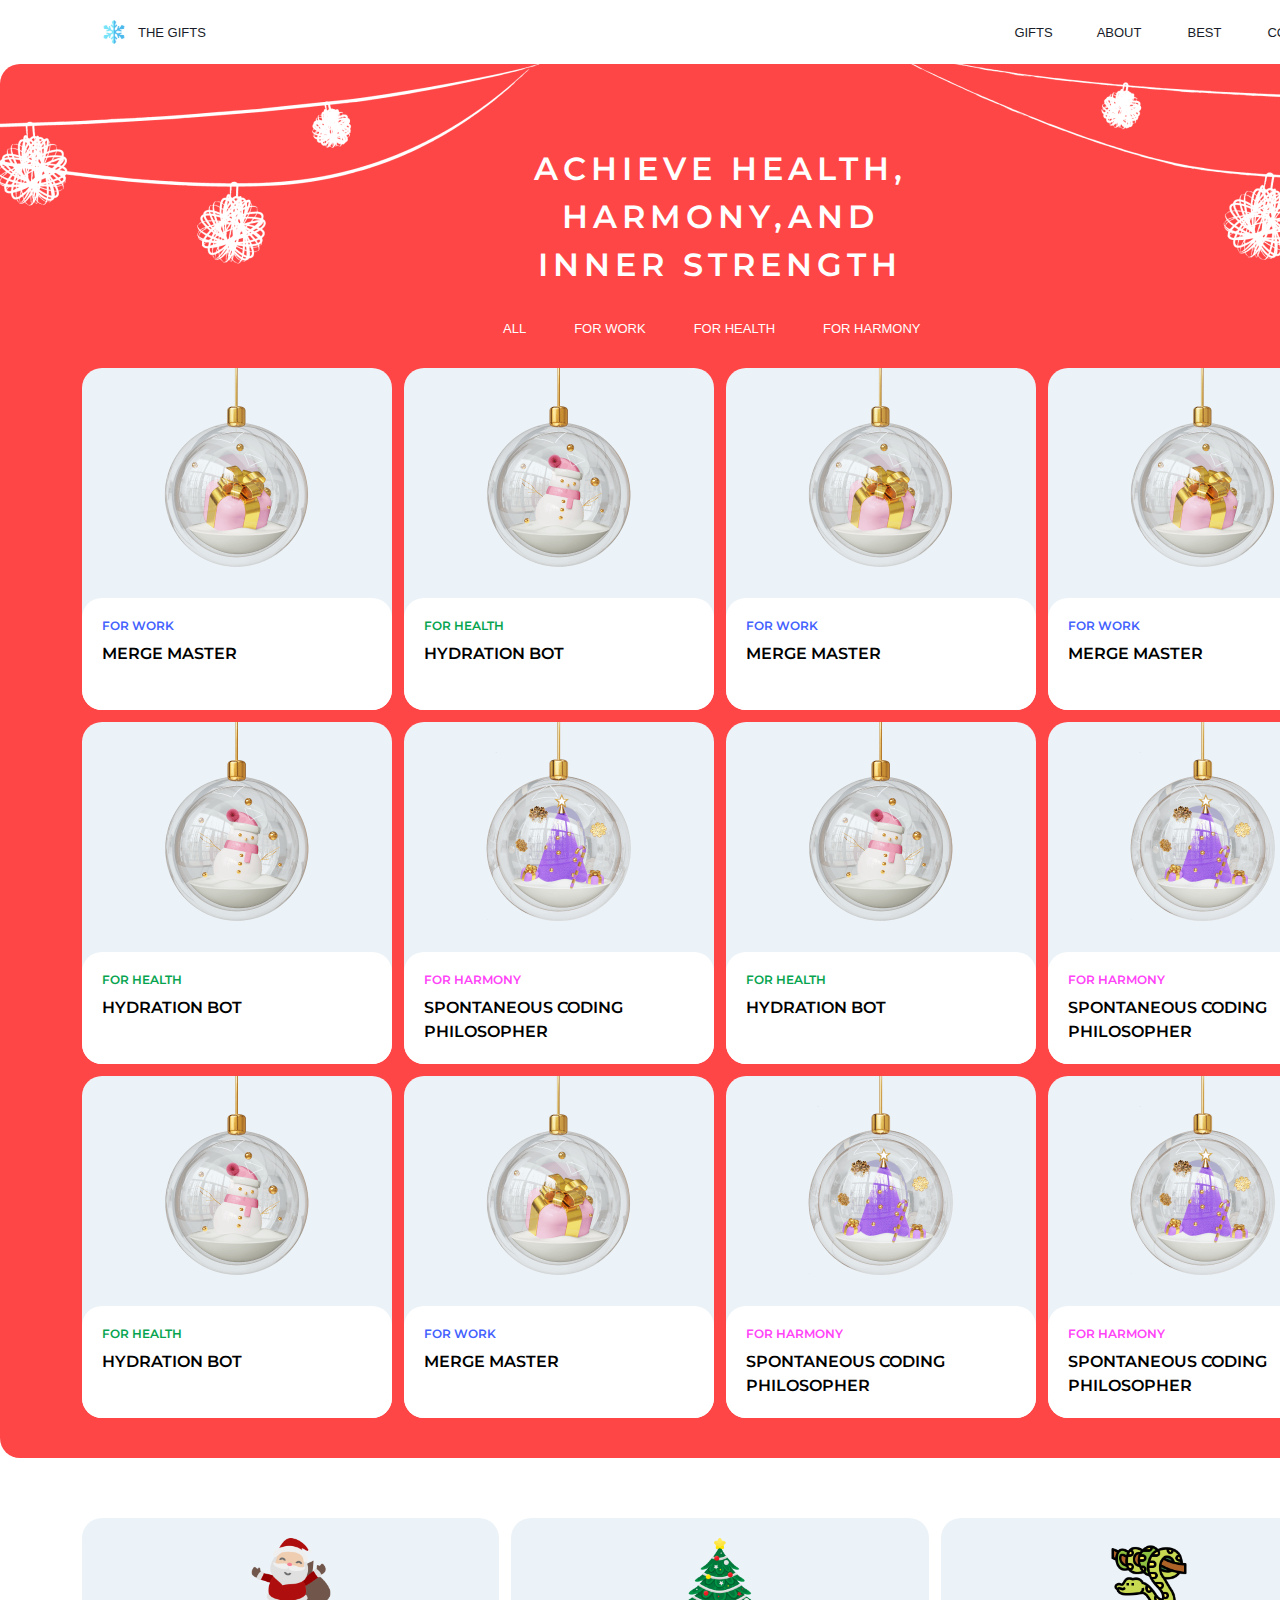
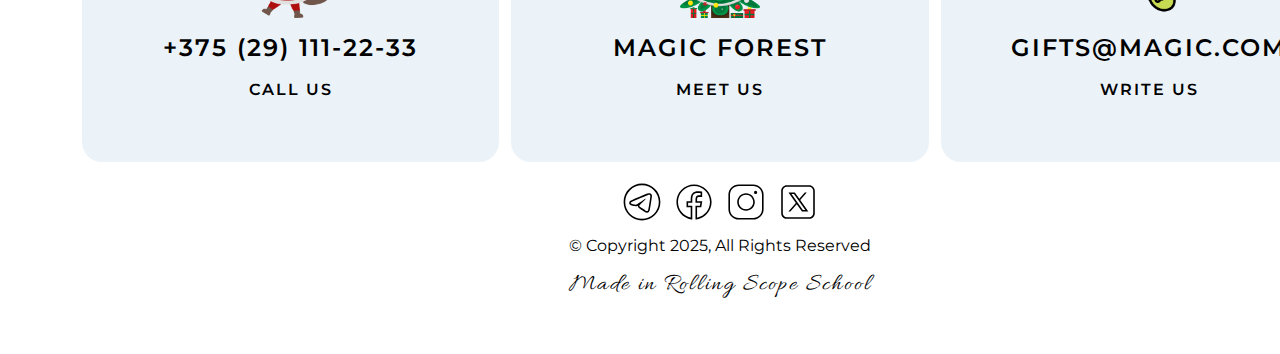
<file: christmas-shop/gifts.html>
<!DOCTYPE html>
<html lang="en">
  <head>
    <meta charset="UTF-8" />
    <meta name="viewport" content="width=device-width, initial-scale=1.0" />
    <link
      href="https://fonts.googleapis.com/css2?family=Allura&display=swap"
      rel="stylesheet"
    />
    <link
      href="https://fonts.googleapis.com/css2?family=Montserrat:wght@400;700&display=swap"
      rel="stylesheet"
    />
    <link rel="stylesheet" href="gifts.css" />
    <title>Gifts</title>
  </head>
  <body>
    <header>
      <div class="container">
        <div class="logo">
          <img
            src="/christmas-shop/img-compressed/snowflake.png"
            alt="Логотип"
            class="snowflake"
          />
          <span class="icon_text">THE GIFTS</span>
        </div>
        <div class="container_button">
          <div class="button">
            <button class="button_heder">GIFTS</button>
            <button class="button_heder">ABOUT</button>
            <button class="button_heder">BEST</button>
            <button class="button_heder">CONTACTS</button>
          </div>
        </div>
      </div>
    </header>
    <section class="gifts_section">
      <div class="gifts_container">
        <div class="gifts_text">
          <h1 class="gifts_h1">
            ACHIEVE HEALTH,<br />HARMONY,AND<br />INNER STRENGTH
          </h1>
        </div>

        <div class="button_container_gifts">
          <button class="button_gifts">ALL</button>
          <button class="button_gifts">FOR WORK</button>
          <button class="button_gifts">FOR HEALTH</button>
          <button class="button_gifts">FOR HARMONY</button>
        </div>
        <div class="gifts_gifts">
          <div class="gifts1">
            <div
              class="gifts_img1"
              style="
                background-image: url('/christmas-shop/img-compressed/gift-for-work.png');
                background-size: contain;
              "
            ></div>
            <div class="gifts_description1">
              <h4 class="gifts_h4" style="color: #4361ff">FOR WORK</h4>
              <h3 class="gifts_h3">MERGE MASTER</h3>
            </div>
          </div>
          <div class="gifts1">
            <div
              class="gifts_img1"
              style="
                background-image: url('/christmas-shop/img-compressed/gift-for-health.png');
                background-size: contain;
              "
            ></div>
            <div class="gifts_description1">
              <h4 class="gifts_h4" style="color: #06a44f">FOR HEALTH</h4>
              <h3 class="gifts_h3">HYDRATION BOT</h3>
            </div>
          </div>
          <div class="gifts1">
            <div
              class="gifts_img1"
              style="
                background-image: url('/christmas-shop/img-compressed/gift-for-work.png');
                background-size: contain;
              "
            ></div>
            <div class="gifts_description1">
              <h4 class="gifts_h4" style="color: #4361ff">FOR WORK</h4>
              <h3 class="gifts_h3">MERGE MASTER</h3>
            </div>
          </div>
          <div class="gifts1">
            <div
              class="gifts_img1"
              style="
                background-image: url('/christmas-shop/img-compressed/gift-for-work.png');
                background-size: contain;
              "
            ></div>
            <div class="gifts_description1">
              <h4 class="gifts_h4" style="color: #4361ff">FOR WORK</h4>
              <h3 class="gifts_h3">MERGE MASTER</h3>
            </div>
          </div>
          <div class="gifts1">
            <div
              class="gifts_img1"
              style="
                background-image: url('/christmas-shop/img-compressed/gift-for-health.png');
                background-size: contain;
              "
            ></div>
            <div class="gifts_description1">
              <h4 class="gifts_h4" style="color: #06a44f">FOR HEALTH</h4>
              <h3 class="gifts_h3">HYDRATION BOT</h3>
            </div>
          </div>
          <div class="gifts1">
            <div
              class="gifts_img1"
              style="
                background-image: url('/christmas-shop/img-compressed/gift-for-harmony.png');
                background-size: contain;
              "
            ></div>
            <div class="gifts_description1">
              <h4 class="gifts_h4" style="color: #ff43f7">FOR HARMONY</h4>
              <h3 class="gifts_h3">SPONTANEOUS CODING PHILOSOPHER</h3>
            </div>
          </div>
          <div class="gifts1">
            <div
              class="gifts_img1"
              style="
                background-image: url('/christmas-shop/img-compressed/gift-for-health.png');
                background-size: contain;
              "
            ></div>
            <div class="gifts_description1">
              <h4 class="gifts_h4" style="color: #06a44f">FOR HEALTH</h4>
              <h3 class="gifts_h3">HYDRATION BOT</h3>
            </div>
          </div>
          <div class="gifts1">
            <div
              class="gifts_img1"
              style="
                background-image: url('/christmas-shop/img-compressed/gift-for-harmony.png');
                background-size: contain;
              "
            ></div>
            <div class="gifts_description1">
              <h4 class="gifts_h4" style="color: #ff43f7">FOR HARMONY</h4>
              <h3 class="gifts_h3">SPONTANEOUS CODING PHILOSOPHER</h3>
            </div>
          </div>
          <div class="gifts1">
            <div
              class="gifts_img1"
              style="
                background-image: url('/christmas-shop/img-compressed/gift-for-health.png');
                background-size: contain;
              "
            ></div>
            <div class="gifts_description1">
              <h4 class="gifts_h4" style="color: #06a44f">FOR HEALTH</h4>
              <h3 class="gifts_h3">HYDRATION BOT</h3>
            </div>
          </div>
          <div class="gifts1">
            <div
              class="gifts_img1"
              style="
                background-image: url('/christmas-shop/img-compressed/gift-for-work.png');
                background-size: contain;
              "
            ></div>
            <div class="gifts_description1">
              <h4 class="gifts_h4" style="color: #4361ff">FOR WORK</h4>
              <h3 class="gifts_h3">MERGE MASTER</h3>
            </div>
          </div>
          <div class="gifts1">
            <div
              class="gifts_img1"
              style="
                background-image: url('/christmas-shop/img-compressed/gift-for-harmony.png');
                background-size: contain;
              "
            ></div>
            <div class="gifts_description1">
              <h4 class="gifts_h4" style="color: #ff43f7">FOR HARMONY</h4>
              <h3 class="gifts_h3">SPONTANEOUS CODING PHILOSOPHER</h3>
            </div>
          </div>
          <div class="gifts1">
            <div
              class="gifts_img1"
              style="
                background-image: url('/christmas-shop/img-compressed/gift-for-harmony.png');
                background-size: contain;
              "
            ></div>
            <div class="gifts_description1">
              <h4 class="gifts_h4" style="color: #ff43f7">FOR HARMONY</h4>
              <h3 class="gifts_h3">SPONTANEOUS CODING PHILOSOPHER</h3>
            </div>
          </div>
        </div>
      </div>

    </section>
    <section class="footer_section">
      <div class="footer_container">
        <div class="contacts">
          <div class="container_contacts">
            <div
              class="footer_img"
              style="
                background-image: url('/christmas-shop/img-compressed/free-icon-santa-6235196.png');
              "
            ></div>
            <h2 class="footer_description_h2">+375 (29) 111-22-33</h2>
            <h3 class="footer_description_h3">CALL US</h3>
          </div>
          <div class="container_contacts">
            <div
              class="footer_img"
              style="
                background-image: url('/christmas-shop/img-compressed/free-icon-christmas-tree-9011704.png');
              "
            ></div>
            <h2 class="footer_description_h2">MAGIC FOREST</h2>
            <h3 class="footer_description_h3">MEET US</h3>
          </div>
          <div class="container_contacts">
            <div
              class="footer_img"
              style="
                background-image: url('/christmas-shop/img-compressed/free-icon-snake-5375695.png');
              "
            ></div>
            <h2 class="footer_description_h2">GIFTS@MAGIC.COM</h2>
            <h3 class="footer_description_h3">WRITE US</h3>
          </div>
        </div>
        <div class="footer_contacts">
          <div class="footer_icon">
            <div
              class="steerer"
              style="
                background-image: url('/christmas-shop/img-compressed/icons8-telegram.svg');
              "
            ></div>

            <div
              class="steerer"
              style="
                background-image: url('/christmas-shop/img-compressed/icons8-facebook.svg');
              "
            ></div>
            <div
              class="steerer"
              style="
                background-image: url('/christmas-shop/img-compressed/icons8-instagram.svg');
              "
            ></div>
            <div
              class="steerer"
              style="
                background-image: url('/christmas-shop/img-compressed/icons8-twitter.svg');
              "
            ></div>
          </div>
          <p class="footer_paragraph">© Copyright 2025, All Rights Reserved</p>
          <p class="footer_caption">Made in Rolling Scope School</p>
        </div>
      </div>
    </section>
  </body>
</html>
</file>
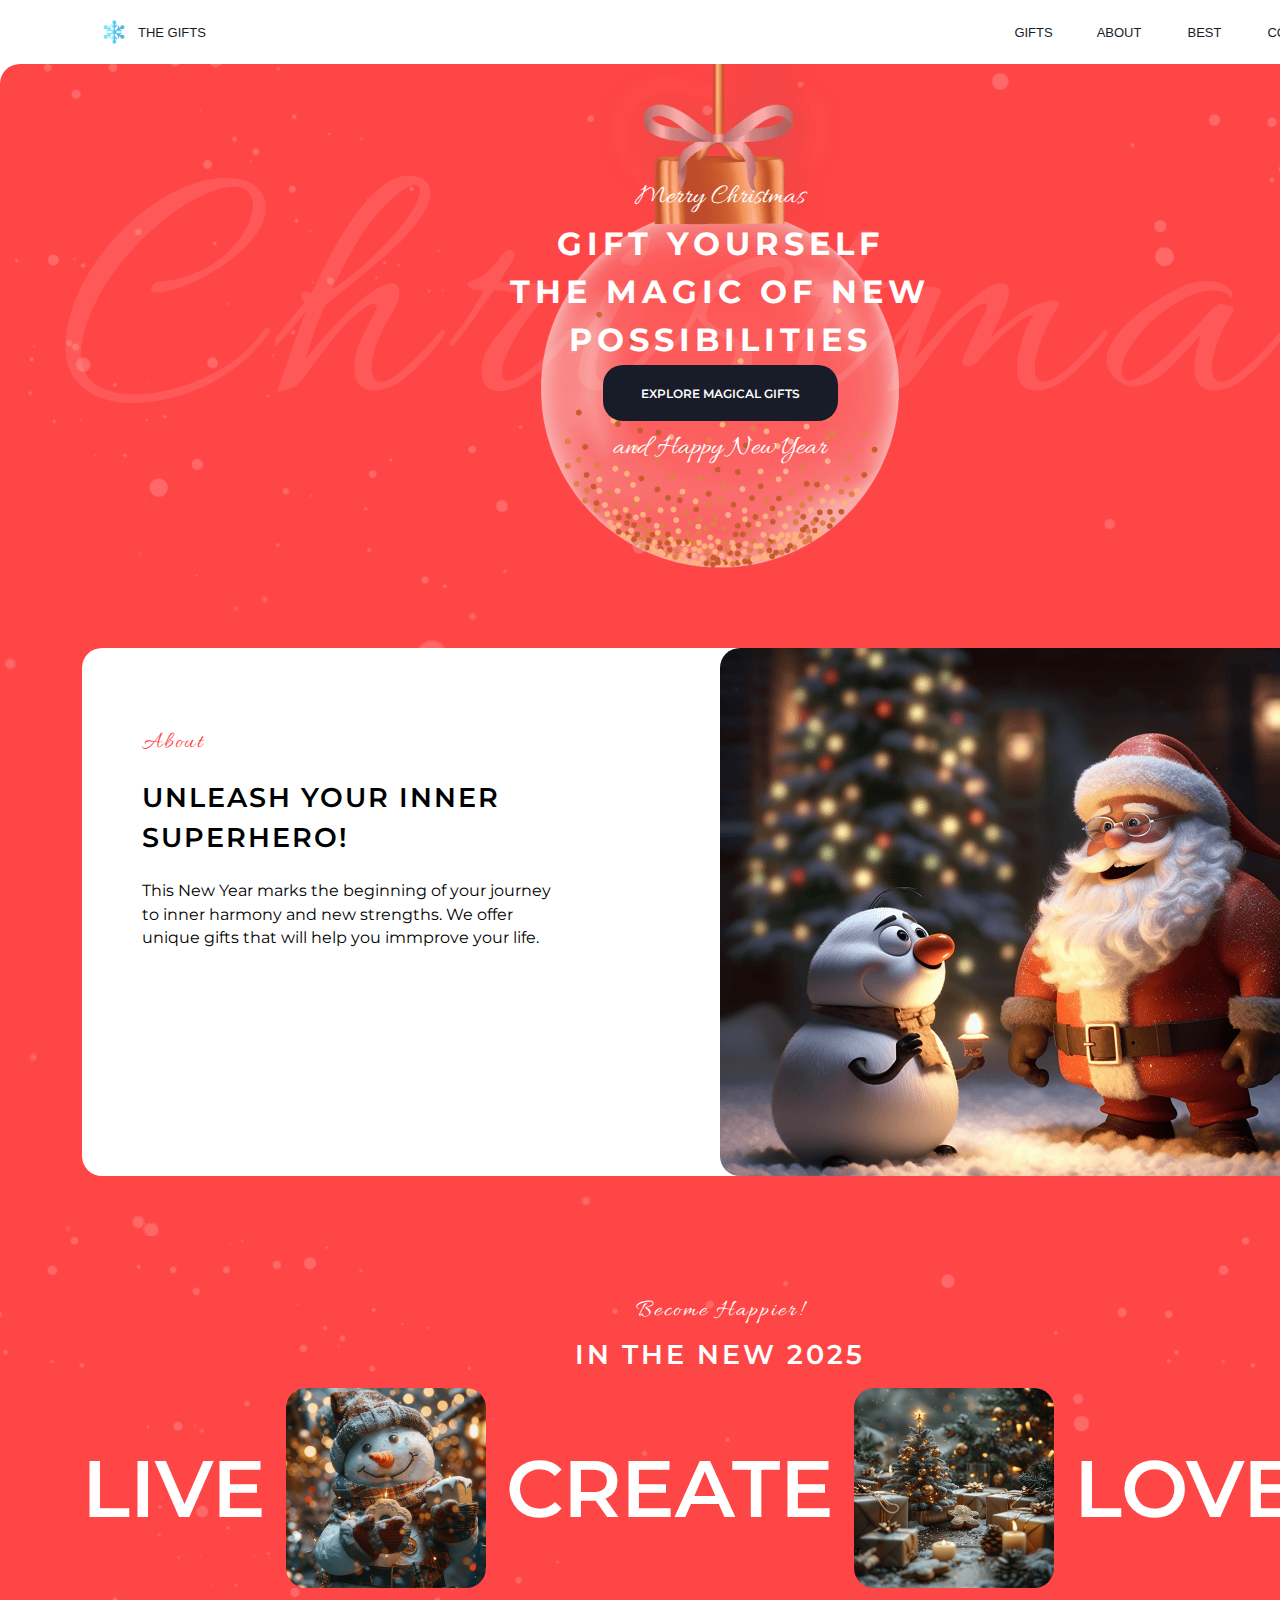
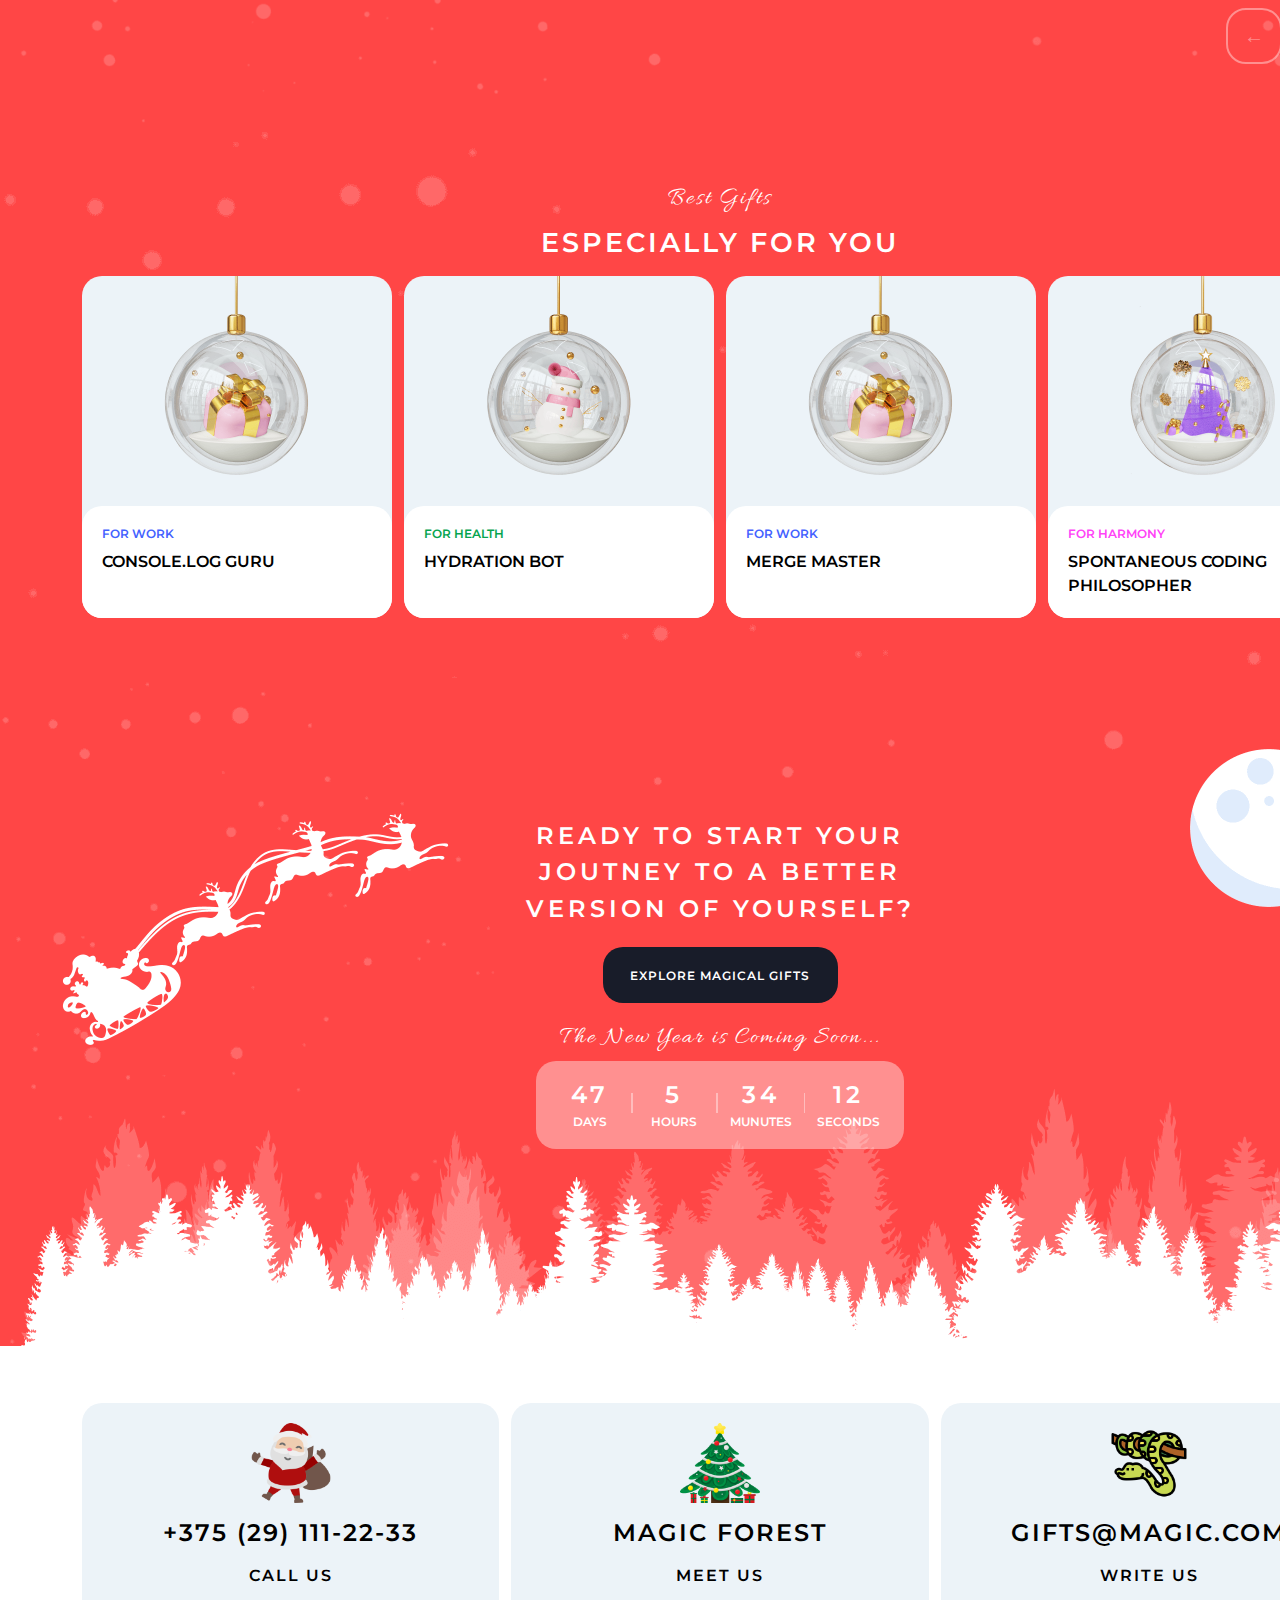
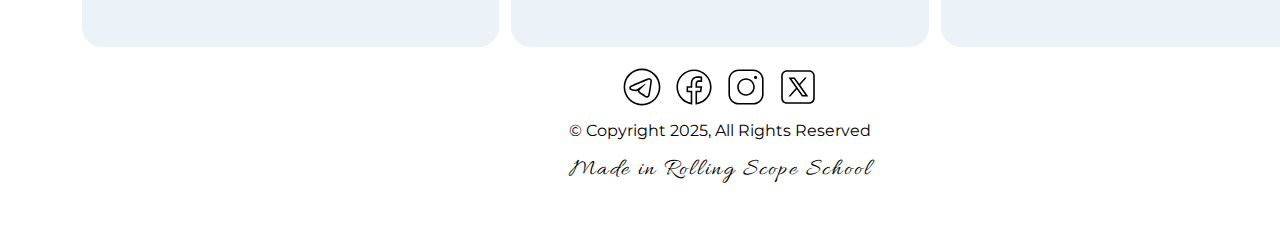
<file: christmas-shop/home.html>
<!DOCTYPE html>
<html lang="en">
  <head>
    <meta charset="UTF-8" />
    <meta name="viewport" content="width=device-width, initial-scale=1.0" />
    <link
      href="https://fonts.googleapis.com/css2?family=Allura&display=swap"
      rel="stylesheet"
    />
    <link
      href="https://fonts.googleapis.com/css2?family=Montserrat:wght@400;700&display=swap"
      rel="stylesheet"
    />
    <link rel="stylesheet" href="home.css" />
    <title>Christmas-shop</title>
  </head>
  <body>
    <header>
      <div class="container">
        <div class="logo">
          <img
            src="/christmas-shop/img-compressed/snowflake.png"
            alt="Логотип"
            class="snowflake"
          />
          <span class="icon_text">THE GIFTS</span>
        </div>
        <div class="container_button">
          <div class="button">
            <button class="button_heder">GIFTS</button>
            <button class="button_heder">ABOUT</button>
            <button class="button_heder">BEST</button>
            <button class="button_heder">CONTACTS</button>
          </div>
          <select class="dropdown button_heder">
            <option class="button_heder" value="1">GIFTS</option>
            <option class="button_heder" value="2">ABOUT</option>
            <option class="button_heder" value="3">BEST</option>
            <option class="button_heder" value="4">CONTACTS</option>
        </select>
        </div>
      </div>
    </header>
    <section class="hero_section">
      <div class="hero_container">
        <p class="home_caption1">Merry Christmas</p>
        <h1 class="home_h1">
          GIFT YOURSELF<br />
          THE MAGIC OF NEW <br />POSSIBILITIES
        </h1>
        <button class="button_hero">EXPLORE MAGICAL GIFTS</button>
        <p class="home_caption2">and Happy New Year</p>
      </div>
    </section>
    <section class="about_section">
      <div class="about_container">
        <div class="about_about">
          <div class="about_text">
            <h2 class="about_caption">About</h2>
            <h2 class="about_h2">UNLEASH YOUR INNER<br />SUPERHERO!</h2>
            <p class="about_p">
              This New Year marks the beginning of your journey<br />to inner
              harmony and new strengths. We offer<br />unique gifts that will
              help you immprove your life.
            </p>
          </div>
        </div>
        <div class="about_img"></div>
      </div>
    </section>
    <section class="slider_section">
      <div class="slider_container">
        <div class="slider_text">
          <p class="slider_caption">Become Happier!</p>
          <h2 class="slider_h2">IN THE NEW 2025</h2>
        </div>
        <div class="slider_row">
          <div class="slider_slider">
            <p class="row_text">LIVE</p>
            <div class="slider_img1"></div>
            <p class="row_text">CREATE</p>
            <div class="slider_img2"></div>
            <p class="row_text">LOVE</p>
            <div class="slider_img3"></div>
            <p class="row_text">DREAM</p>
            <div class="slider_img4"></div>
          </div>
        </div>
        <div class="slider_button">
          <button class="slider_button1">←</button>
          <button class="slider_button2">→</button>
        </div>
      </div>
    </section>
    <section class="gifts_section">
      <div class="gifts_container">
        <div class="gifts_text">
          <p class="gifts_caption">Best Gifts</p>
          <h2 class="gifts_h2">ESPECIALLY FOR YOU</h2>
        </div>
        <div class="gifts_gifts">
          <div class="gifts1">
            <div
              class="gifts_img1"
              style="
                background-image: url('/christmas-shop/img-compressed/gift-for-work.png');
                background-size: contain;
              "
            ></div>
            <div class="gifts_description1">
              <h4 class="gifts_h4" style="color: #4361ff">FOR WORK</h4>
              <h3 class="gifts_h3">CONSOLE.LOG GURU</h3>
            </div>
          </div>
          <div class="gifts1">
            <div
              class="gifts_img1"
              style="
                background-image: url('/christmas-shop/img-compressed/gift-for-health.png');
                background-size: contain;
              "
            ></div>
            <div class="gifts_description1">
              <h4 class="gifts_h4" style="color: #06a44f">FOR HEALTH</h4>
              <h3 class="gifts_h3">HYDRATION BOT</h3>
            </div>
          </div>
          <div class="gifts1">
            <div
              class="gifts_img1"
              style="
                background-image: url('/christmas-shop/img-compressed/gift-for-work.png');
                background-size: contain;
              "
            ></div>
            <div class="gifts_description1">
              <h4 class="gifts_h4" style="color: #4361ff">FOR WORK</h4>
              <h3 class="gifts_h3">MERGE MASTER</h3>
            </div>
          </div>
          <div class="gifts1">
            <div
              class="gifts_img1"
              style="
                background-image: url('/christmas-shop/img-compressed/gift-for-harmony.png');
                background-size: contain;
              "
            ></div>
            <div class="gifts_description1">
              <h4 class="gifts_h4" style="color: #ff43f7">FOR HARMONY</h4>
              <h3 class="gifts_h3">SPONTANEOUS CODING PHILOSOPHER</h3>
            </div>
          </div>
        </div>
      </div>
    </section>
    <section class="cta_section">
      <div class="cta_container">
        <div class="container_container">
          <h2 class="cta_h2">
            READY TO START YOUR<br />
            JOUTNEY TO A BETTER<br />
            VERSION OF YOURSELF?
          </h2>
          <button class="cta_button">EXPLORE MAGICAL GIFTS</button>
          <div class="cta_container_time">
            <p class="cta_caption">The New Year is Coming Soon...</p>
            <div class="cta_time">
              <div class="cell">
                <h2 class="number">47</h2>
                <h4 class="time_text">DAYS</h4>
              </div>
              <div class="separator"></div>
              <div class="cell">
                <h2 class="number">5</h2>
                <h4 class="time_text">HOURS</h4>
              </div>
              <div class="separator"></div>
              <div class="cell">
                <h2 class="number">34</h2>
                <h4 class="time_text">MUNUTES</h4>
              </div>
              <div class="separator"></div>
              <div class="cell">
                <h2 class="number">12</h2>
                <h4 class="time_text">SECONDS</h4>
              </div>
            </div>
          </div>
        </div>
      </div>
    </section>
    <section class="footer_section">
      <div class="footer_container">
        <div class="contacts">
          <div class="container_contacts">
            <div
              class="footer_img"
              style="
                background-image: url('/christmas-shop/img-compressed/free-icon-santa-6235196.png');
              "
            ></div>
            <h2 class="footer_description_h2">+375 (29) 111-22-33</h2>
            <h3 class="footer_description_h3">CALL US</h3>
          </div>
          <div class="container_contacts">
            <div
              class="footer_img"
              style="
                background-image: url('/christmas-shop/img-compressed/free-icon-christmas-tree-9011704.png');
              "
            ></div>
            <h2 class="footer_description_h2">MAGIC FOREST</h2>
            <h3 class="footer_description_h3">MEET US</h3>
          </div>
          <div class="container_contacts">
            <div
              class="footer_img"
              style="
                background-image: url('/christmas-shop/img-compressed/free-icon-snake-5375695.png');
              "
            ></div>
            <h2 class="footer_description_h2">GIFTS@MAGIC.COM</h2>
            <h3 class="footer_description_h3">WRITE US</h3>
          </div>
        </div>
        <div class="footer_contacts">
          <div class="footer_icon">
            <div
              class="steerer"
              style="
                background-image: url('/christmas-shop/img-compressed/icons8-telegram.svg');
              "
            ></div>

            <div
              class="steerer"
              style="
                background-image: url('/christmas-shop/img-compressed/icons8-facebook.svg');
              "
            ></div>
            <div
              class="steerer"
              style="
                background-image: url('/christmas-shop/img-compressed/icons8-instagram.svg');
              "
            ></div>
            <div
              class="steerer"
              style="
                background-image: url('/christmas-shop/img-compressed/icons8-twitter.svg');
              "
            ></div>
          </div>
          <p class="footer_paragraph">© Copyright 2025, All Rights Reserved</p>
          <p class="footer_caption">Made in Rolling Scope School</p>
        </div>
      </div>
    </section>
  </body>
</html>
</file>
<file: christmas-shop/gifts.css>
body {
  min-width: 1440px;
  max-height: 3442px;
  margin: 0;
}

header {
  max-height: 64px;
  min-width: 1440px;
}

.container {
  display: flex;
  width: 1276px;
  max-height: 64px;
  margin-left: 82px;
  gap: 15px;
}
.logo {
  width: 141px;
  height: 40;
  display: flex;
  padding: 8px 20px;
  margin: 12px 0 12px 0;
}
.logo:hover {
  cursor: pointer;
}
.snowflake {
  width: 24px;
  height: 24px;
}
.icon_text {
  color: #181c29;
  font-family: "AG Action", sans-serif;
  font-size: small;
  margin-top: 5px;
  margin-left: 12px;
}
.container_button {
  height: 40px;
  width: 1123px;
  margin-top: 12px;
  display: flex;

  justify-content: flex-end;
}
.button {
  height: 40px;

  max-width: 376px;
}
.button_heder {
  min-width: 78px;
  height: 40px;
  padding: 12px 20px;
  margin: 0;
  border: none;
  border-radius: 12px;
  color: #181c29;
  font-family: "AG Action", sans-serif;
  font-size: small;
  background-color: white;
}
.button_heder:hover {
  cursor: pointer;
  color: #ff4646;
  background-color: rgb(247, 217, 232);
  border-radius: 12px;
}
.footer_section {
  width: 1440px;
  height: 496px;
  display: flex;
  justify-content: center;
  align-items: center;
}
.footer_container {
  width: 1276px;
  height: 376px;
  display: flex;
  flex-direction: column;
  gap: 60px;

  align-items: center;
}
.contacts {
  display: flex;
  gap: 12px;
  padding: 0;
  width: 100%;
  height: 204px;
  border-radius: 60px;
}
.container_contacts {
  width: 417.33px;
  height: 204px;
  display: flex;
  flex-direction: column;
  padding: 20px 20px;
  border-radius: 20px;
  gap: 12px;
  background-color: #ecf3f8;
  align-items: center;
}
.container_contacts:hover {
  cursor: pointer;
}
.container_contacts:hover .footer_description_h2 {
  cursor: pointer;
  color: #ff4646;
}

.container_contacts:hover .footer_description_h3 {
  cursor: pointer;
  color: #ff4646;
}

.footer_img {
  width: 80px;
  height: 80px;
  background-size: contain;
}
.footer_description_h2 {
  font-family: "Montserrat", sans-serif;
  font-size: 24px;
  font-weight: 600;
  line-height: 152%;
  letter-spacing: 2px;
  text-transform: uppercase;
  margin: 0;
  text-align: center;
}
.footer_description_h3 {
  font-family: "Montserrat", sans-serif;
  font-size: 16px;
  font-weight: 600;
  line-height: 152%;
  letter-spacing: 2px;
  text-transform: uppercase;
  margin: 0;
  text-align: center;
}
.footer_contacts {
  width: 100%;
  height: 112px;
  display: flex;
  flex-direction: column;
  gap: 12px;
  align-items: center;
}
.footer_icon {
  height: 40px;
  width: 196px;
  display: flex;
  gap: 12px;
}
.steerer {
  width: 40px;
  height: 40px;
  background-size: contain;
}
.steerer:hover {
  color: #ff4646;
  cursor: pointer;
}
.footer_paragraph {
  font-family: "Montserrat", sans-serif;
  font-size: 16px;
  font-weight: 400;
  line-height: 148%;
  margin: 0;
}
.footer_caption {
  font-family: "Allura";
  font-size: 24px;
  font-weight: 400;
  margin: 0;
  letter-spacing: 2px;
}
.footer_caption:hover {
  cursor: pointer;
  color: #ff4646;
}
.gifts_section {
  width: 1440px;
  background-image: url("/christmas-shop/img-compressed/bg-garland.png");
  background-size: contain;
  height: 1394px;
  background-color: #ff4646;
  border-radius: 20px;
  display: flex;
  justify-content: center;
  align-items: center;
  background-repeat: no-repeat;
}
.gifts_container {
  width: 1276px;
  display: flex;
  flex-direction: column;
  gap: 20px;
  align-items: center;
  height: 1274px;
}
.gifts_text {
  width: 426px;
  height: 144px;
}
.gifts_h1 {
  text-align: center;
  font-family: "Montserrat", sans-serif;
  font-size: 32px;
  font-weight: 600;
  line-height: 150%;
  letter-spacing: 5px;
  color: white;
  text-transform: uppercase;
}
.button_container_gifts{
  width: 474px;
  height: 164px;
  display: flex;
  gap: 8px;
}
.button_gifts{
  font-family: "AG Action", sans-serif;
  font-size: small;
  color: white;
  padding: 12px 20px;
  border: none;
  border-radius: 12px;
  height: 40px;
  margin-top: 20px;
  background-color: #ff4646;
}

.button_gifts:hover {
  cursor: pointer;
  color: white;
  background-color: rgba(255, 255, 255, 0.2);
  border-radius: 12px;
}
.gifts_gifts{
  width:1276px ;
  height: 1050px;
  display: grid;
  grid-template-columns: repeat(4, 1fr);
  gap: 12px 12px;
}
.gifts1 {
  width: 310px;
  height: 342px;
  display: flex;
  flex-direction: column;
  border-radius: 20px;
  background-color: #ecf3f8;
  cursor: pointer;
}

.gifts_img1 {
  width: 100%;
  height: 230px;
}
.gifts_description1 {
  width: 100%;
  height: 112px;
  background-color: white;
  border-radius: 20px;
  box-sizing: border-box;
  padding: 20px 20px;
}
.gifts1:hover .gifts_h3 {
  color: #ff4646;
}
.gifts_h4 {
  font-family: "Montserrat", sans-serif;
  font-size: 12px;
  font-weight: 600;
  line-height: 130%;
  letter-spacing: 5%;
  text-transform: uppercase;
  margin: 0 0 8px 0;
}
.gifts_h3 {
  font-family: "Montserrat", sans-serif;
  font-size: 16px;
  font-weight: 600;
  line-height: 152%;
  letter-spacing: 8%;
  margin: 0 0 0 0;
  text-transform: uppercase;
}
</file>
<file: christmas-shop/home.css>
body {
  max-width: 100%;

  margin: 0;
}

header {
  max-height: 64px;
  max-width: 100%;
}

.container {
  display: flex;
  width: 1276px;
  max-height: 64px;
  margin-left: 82px;
  gap: 15px;
}
.logo {
  width: 141px;
  height: 40;
  display: flex;
  padding: 8px 20px;
  margin: 12px 0 12px 0;
}
.logo:hover {
  cursor: pointer;
}
.snowflake {
  width: 24px;
  height: 24px;
}
.icon_text {
  color: #181c29;
  font-family: "AG Action", sans-serif;
  font-size: small;
  margin-top: 5px;
  margin-left: 12px;
}
.container_button {
  height: 40px;
  width: 1123px;
  margin-top: 12px;
  display: flex;
  justify-content: space-between;
  justify-content: flex-end;
}
.button {
  height: 40px;

  max-width: 376px;
}
.button_heder {
  min-width: 78px;
  height: 40px;
  padding: 12px 20px;
  margin: 0;
  border: none;
  color: #181c29;
  font-family: "AG Action", sans-serif;
  font-size: small;
  background-color: white;
}
.button_heder:hover {
  cursor: pointer;
  color: #ff4646;
  background-color: rgb(247, 217, 232);
  border-radius: 12px;
}

.dropdown {
  display: none;
}
@media (max-width: 768px) {
  .container_button {
    height: 40px;
    width: 20vw;
    margin-top: 12px;
    display: flex;
    justify-content: space-between;
    justify-content: flex-end;
  }
  .body {
    max-width: 100vw;

    margin: 0;
  }

  .header {
    max-height: 64px;
    max-width: 100%;
  }
  body {
    max-width: 100vw;
  }
  .logo {
    width: 70vw;
    height: 10vw;
    display: flex;
    padding: 8px 20px;
    margin: 12px 0 0 0;
  }
  .logo:hover {
    cursor: pointer;
  }
  .snowflake {
    width: 24px;
    height: 24px;
  }
  .icon_text {
    color: #181c29;
    font-family: "AG Action", sans-serif;
    font-size: small;
    margin-top: 5px;
    margin-left: 12px;
  }

  .container {
    display: flex;
    max-width: 100vw;
    max-height: 64px;
    margin-left: 0;
    gap: 15px;
  }

  .button {
    display: none;
  }
  .dropdown {
    display: block;
  }
  .hero_section {
    max-width: 768px;
  }
  .about_section {
    max-width: 768px;
  }
  .about_container {
    max-width: 768px;
  }
  .about_about {
    max-width: 50vw;
  }
  .about_img {
    border-radius: 20px;
    background-image: url("/christmas-shop/img-compressed/santa.png");
    width: 638px;
  }

  .about_text {
    max-width: 40vw;
    height: 328px;
  }
  .about_caption {
    font-family: "Allura";
    font-size: 24px;
    font-weight: 400;
    padding-top: 60px;
    letter-spacing: 2px;
    color: #ff4646;

    margin-bottom: 20px;
  }
  .about_h2 {
    font-family: "Montserrat", sans-serif;
    font-size: 27px;
    font-weight: 600;
    letter-spacing: 2px;
    text-transform: uppercase;
    line-height: 150%;
    margin-top: 0;
    margin-bottom: 20px;
  }
  .about_p {
    font-family: "Montserrat", sans-serif;
    font-size: 16px;
    font-weight: 400;
    line-height: 148%;
    margin-top: 0;
    margin-bottom: 60px;
  }
  .about_img {
    border-radius: 20px;
    background-image: url("/christmas-shop/img-compressed/santa.png");
    max-width: 50vw;

    background-size: cover;
    background-position: center;
  }
  .slider_section {
    max-width: 768px;
  }
  .slider_container {
    max-width: 768px;
  }
  .gifts_section {
    max-width: 768px;
  }

  .gifts_gifts {
    display: grid;
    flex-wrap: wrap;
    margin-bottom: 60px;
    justify-content: center;
    grid-template-columns: repeat(2, 1fr);
  }
  .footer_section {
    max-width: 768px;
  }
  .contacts {
    flex-direction: column;
  }
  .cta_section {
    max-width: 768px;

    background-repeat: no-repeat; /* Запретить повторение изображения */
    background-position: center; /* Центрировать изображение */
    background-size: cover;
  }
  .footer_container {
    flex-direction: column;
  }
  .footer_contacts {
    margin-top: 20px;
  }
  .container_contacts {
    max-width: 710px;
    margin-left: 10px;
  }
}
@media (max-width: 380px) {
  .container_button {
    height: 40px;
    width: 20vw;
    margin-top: 12px;
    display: flex;
    justify-content: space-between;
    justify-content: flex-end;
  }
  .body {
    max-width: 100vw;

    margin: 0;
  }

  .header {
    max-height: 64px;
    max-width: 100%;
  }
  body {
    max-width: 100vw;
  }
  .logo {
    width: 70vw;
    height: 10vw;
    display: flex;
    padding: 8px 20px;
    margin: 12px 0 0 0;
  }
  .logo:hover {
    cursor: pointer;
  }
  .snowflake {
    width: 24px;
    height: 24px;
  }
  .icon_text {
    color: #181c29;
    font-family: "AG Action", sans-serif;
    font-size: small;
    margin-top: 5px;
    margin-left: 12px;
  }

  .container {
    display: flex;
    max-width: 100vw;
    max-height: 64px;
    margin-left: 0;
    gap: 15px;
  }

  .button {
    display: none;
  }
  .dropdown {
    display: block;
  }

  .about_section {
    max-width: 380px;
    min-height: 1000px;
    padding: 0;
  }
  .about_container {
    max-width: 364px;
    min-height: 880px;

    flex-direction: column;
  }
  .about_about {
    max-width: 364px;
    max-height: 352px;
    padding: 0 20px 0 20px;
  }
  .about_img {
    border-radius: 20px;
    background-image: url("/christmas-shop/img-compressed/santa.png");
    min-width: 100%;
    height: 528px;
  }

  .about_text {
    gap: 20px;
    padding: 0;

    max-width: 324px;
    max-height: 352px;
  }
  .about_caption {
    font-family: "Allura";
    font-size: 24px;
    font-weight: 400;
    padding-top: 60px;
    letter-spacing: 2px;
    color: #ff4646;

    margin-bottom: 20px;
  }
  .about_h2 {
    font-family: "Montserrat", sans-serif;
    font-size: 27px;
    font-weight: 600;
    letter-spacing: 2px;
    text-transform: uppercase;
    line-height: 150%;
    padding: 0;
  }
  .about_p {
    font-family: "Montserrat", sans-serif;
    font-size: 16px;
    font-weight: 400;
    line-height: 148%;
    margin-top: 0;
  }
  .about_img {
    border-radius: 20px;
    background-image: url("/christmas-shop/img-compressed/santa.png");
    max-width: 50vw;

    background-size: cover;
    background-position: center;
  }
  .slider_section {
    max-width: 380px;
    max-height: 488px;
    justify-content: center;
    align-items: center;
  }
  .slider_container {
    max-width: 364px;
  }
  .gifts_section {
    max-width: 380px;
  }

  .gifts_gifts {
    display: grid;
    flex-wrap: wrap;
    margin-bottom: 60px;
    justify-content: center;
    grid-template-columns: repeat(2, 1fr);
  }
  .footer_section {
    max-width: 768px;
  }
  .contacts {
    flex-direction: column;
  }
  .cta_section {
    max-width: 380px;

    background-repeat: no-repeat; /* Запретить повторение изображения */
    background-position: center; /* Центрировать изображение */
    background-size: cover;
  }
  .footer_container {
    flex-direction: column;
    max-width: 364px;
    max-height: 636px;
  }
  .footer_contacts {
    margin-top: 20px;
  }
  .hero_section {
    max-width: 380px;
  }
  .container_contacts {
    max-width: 300px;
  }
  .cta_container {
    max-width: 364px;
  }
  .gifts_container {
    max-width: 380px;
    max-height: 1616px;
    flex-direction: column;
    justify-content: center;
    align-items: center;
  }
  .footer_section {
    max-width: 380px;

    max-height: 928px;
  }
}
.hero_section {
  display: flex;
  align-items: center;
  justify-content: center;
  width: 1440px;
  height: 524px;
  background-color: #ff4646;
  border-top-left-radius: 20px;

  border-top-right-radius: 20px;
  background-image: url("/christmas-shop/img-compressed/bg-snow.png"),
    url("/christmas-shop/img-compressed/bg-ball.png");

  background-size: cover;
  background-repeat: no-repeat;
  background-position: center;
}

.hero_container {
  width: 426px;

  height: 404px;

  display: flex;
  flex-direction: column;
  align-items: center;
}
.home_caption1 {
  font-family: "Allura", cursive;
  font-size: 28px;
  font-weight: 426px;
  line-height: 100%;
  letter-spacing: 5%;
  color: white;
  margin-top: 60px;
}
.home_caption2 {
  font-family: "Allura", cursive;
  font-size: 28px;
  font-weight: 426px;
  line-height: 100%;
  letter-spacing: 5%;
  color: white;
  margin-top: -6px;
}

.home_h1 {
  font-family: "Montserrat", sans-serif;
  font-size: 32px;
  color: white;
  font-weight: 600px;
  line-height: 150%;
  letter-spacing: 5px;
  text-transform: uppercase;
  margin-top: -20px;
  text-align: center;
}
.button_hero {
  width: 235px;
  height: 56px;
  padding: 20px 32px;
  border-radius: 20px;
  background-color: #181c29;
  color: white;
  font-family: "Montserrat", sans-serif;
  font-size: 12px;
  font-weight: 600;
  line-height: 130%;
  letter-spacing: 5%;
  text-transform: uppercase;
  margin-top: -20px;
  border: none;
  margin-bottom: 20px;
}

.button_hero:hover {
  background-color: white;
  color: black;
  cursor: pointer;
  border: none;
}
.about_section {
  display: flex;
  align-items: center;
  justify-content: center;
  width: 1440px;
  height: 648px;
  background-image: url("/christmas-shop/img-compressed/bg-snow.png");
  background-color: #ff4646;
}
.about_container {
  width: 1276px;
  height: 528px;

  background-color: white;
  border-radius: 20px;
  display: flex;
}
.about_img {
  border-radius: 20px;
  background-image: url("/christmas-shop/img-compressed/santa.png");
  width: 638px;
}
.about_about {
  width: 638px;
}
.about_text {
  padding: 0 60px 0 60px;
  width: 426px;
  height: 328px;
}
.about_caption {
  font-family: "Allura";
  font-size: 24px;
  font-weight: 400;
  padding-top: 60px;
  letter-spacing: 2px;
  color: #ff4646;

  margin-bottom: 20px;
}
.about_h2 {
  font-family: "Montserrat", sans-serif;
  font-size: 27px;
  font-weight: 600;
  letter-spacing: 2px;
  text-transform: uppercase;
  line-height: 150%;
  margin-top: 0;
  margin-bottom: 20px;
}
.about_p {
  font-family: "Montserrat", sans-serif;
  font-size: 16px;
  font-weight: 400;
  line-height: 148%;
  margin-top: 0;
  margin-bottom: 60px;
}

.slider_section {
  background-color: #ff4646;
  background-image: url("/christmas-shop/img-compressed/bg-snow.png");
  width: 1440px;
  background-size: contain;
  background-position: center bottom;
  height: 488px;
  display: flex;
  justify-content: center;
  align-items: center;
  overflow: hidden;
}

.slider_container {
  width: 1276px;
  height: 368px;
  display: flex;
  flex-direction: column;

  align-items: center;

  gap: 20px;
}

.slider_text {
  width: 426px;
  height: 72px;
  display: flex;
  flex-direction: column;
  gap: 12px;

  align-items: center;
}
.slider_caption {
  color: white;
  font-family: "Allura";
  font-size: 24px;
  font-weight: 400;
  letter-spacing: 2px;
  margin-top: 0;
  margin-bottom: 0;
}
.slider_h2 {
  color: white;
  font-family: "Montserrat", sans-serif;
  font-size: 27px;
  font-weight: 600;
  letter-spacing: 3px;

  margin-top: 0;
  margin-bottom: 0;
}
.slider_row {
  width: 100%;

  height: 200px;
}

.slider_slider {
  height: 100%;
  width: 1993px;
  display: flex;
  align-items: center;
  gap: 20px;
}
.row_text {
  font-family: "Montserrat", sans-serif;
  font-size: 80px;
  font-weight: 600;
  text-transform: uppercase;
  color: white;
}
.slider_img1 {
  width: 200px;
  height: 200px;
  background-image: url("/christmas-shop/img-compressed/snowman.png");
  background-size: contain;
  border-radius: 20px;
}
.slider_img2 {
  width: 200px;
  height: 200px;
  background-image: url("/christmas-shop/img-compressed/christmas-trees.png");
  background-size: contain;
  border-radius: 20px;
}
.slider_img3 {
  width: 200px;
  height: 200px;
  background-image: url("/christmas-shop/img-compressed/christmas-tree-ball.png");
  background-size: contain;
  border-radius: 20px;
}
.slider_img4 {
  width: 200px;
  height: 200px;
  background-image: url("/christmas-shop/img-compressed/fairytale-house.png");
  background-size: contain;
  border-radius: 20px;
}
.slider_button {
  display: flex;
  gap: 20px;
  width: 100%;
  height: 56px;
  justify-content: flex-end;
}
.slider_button1 {
  border-radius: 20px;
  width: 56px;
  border-color: rgba(255, 255, 255, 0.4);
  height: 56px;
  font-size: 20px;
  color: rgba(255, 255, 255, 0.4);
  background-color: transparent;
  border: 2px solid;
}
.slider_button1:hover {
  cursor: pointer;
}

.slider_button2 {
  border-radius: 20px;
  width: 56px;
  border: 2px solid;
  border-color: white;
  height: 56px;
  font-size: 20px;
  color: white;
  background-color: transparent;
}

.slider_button2:hover {
  cursor: pointer;
  background-color: white;
  color: #ff4646;
}
.gifts_section {
  width: 1440px;
  background-color: #ff4646;
  background-image: url("/christmas-shop/img-compressed/bg-snow.png");
  min-height: 554px;
  display: flex;
  justify-content: center;
  align-items: center;
}
.gifts_container {
  width: 1276px;

  display: flex;
  flex-direction: column;
  align-items: center;
  gap: 20px;
}
.gifts_text {
  width: 426px;
  height: 72px;
  display: flex;
  flex-direction: column;
  gap: 12px;
  align-items: center;
}

.gifts_caption {
  color: white;
  font-family: "Allura";
  font-size: 24px;
  font-weight: 400;
  letter-spacing: 2px;
  margin-top: 0;
  margin-bottom: 0;
}
.gifts_h2 {
  color: white;
  font-family: "Montserrat", sans-serif;
  font-size: 27px;
  font-weight: 600;
  letter-spacing: 3px;
  margin-top: 0;
  margin-bottom: 0;
}
.gifts_gifts {
  width: 100%;

  display: flex;

  gap: 12px;
}
.gifts1 {
  width: 310px;
  height: 342px;
  display: flex;
  flex-direction: column;
  border-radius: 20px;
  background-color: #ecf3f8;
  cursor: pointer;
}

.gifts_img1 {
  width: 100%;
  height: 230px;
}
.gifts_description1 {
  width: 100%;
  height: 112px;
  background-color: white;
  border-radius: 20px;
  box-sizing: border-box;
  padding: 20px 20px;
}
.gifts1:hover .gifts_h3 {
  color: #ff4646;
}
.gifts_h4 {
  font-family: "Montserrat", sans-serif;
  font-size: 12px;
  font-weight: 600;
  line-height: 130%;
  letter-spacing: 5%;
  text-transform: uppercase;
  margin: 0 0 8px 0;
}
.gifts_h3 {
  font-family: "Montserrat", sans-serif;
  font-size: 16px;
  font-weight: 600;
  line-height: 152%;
  letter-spacing: 8%;
  margin: 0 0 0 0;
  text-transform: uppercase;
}
.cta_section {
  background-color: #ff4646;
  width: 1440px;
  height: 668px;
  background-image: url("/christmas-shop/img-compressed/bg-snow.png"),
    url("/christmas-shop/img-compressed/bg-forest.png");
  background-size: cover;
  display: flex;
  justify-content: center;
  align-items: center;
}
.cta_container {
  width: 1276px;
  height: 548px;
  display: flex;
  justify-content: center;
  align-items: center;
}
.container_container {
  width: 426px;
  height: 428px;
  display: flex;
  flex-direction: column;
  gap: 20px;
  align-items: center;
}

.cta_h2 {
  font-family: "Montserrat", sans-serif;
  font-size: 24px;
  font-weight: 600;
  line-height: 152%;
  letter-spacing: 4px;
  text-transform: uppercase;
  color: white;
  text-align: center;
  margin-bottom: 0;
}
.cta_button {
  text-align: center;
  width: 235px;
  height: 56px;
  border-radius: 20px;
  background-color: #181c29;
  color: white;
  border: none;
  font-family: "Montserrat", sans-serif;
  font-size: 12px;
  font-weight: 600;
  line-height: 130%;
  letter-spacing: 1px;
  text-transform: uppercase;
  margin-bottom: 0;
}

.cta_button:hover {
  cursor: pointer;
  background-color: white;
  color: #181c29;
}

.cta_container_time {
  width: 100%;
  height: 104px;
  display: flex;
  flex-direction: column;
  gap: 8px;
  align-items: center;
}
.cta_caption {
  color: white;
  font-family: "Allura";
  font-size: 24px;
  font-weight: 400;
  letter-spacing: 2px;
  margin-bottom: 0;
  margin-top: 0;
}
.cta_time {
  width: 344px;
  height: 72px;
  border-radius: 20px;
  background-color: rgba(255, 255, 255, 0.4);
  display: flex;
  padding: 8px 12px 12px 12px;
}
.cell {
  width: 80px;
  height: 52px;
  margin: 8px 12px;
}

.number {
  font-family: "Montserrat", sans-serif;
  font-size: 24px;
  font-weight: 600;
  line-height: 152%;
  letter-spacing: 4px;
  text-transform: uppercase;
  color: white;
  margin: 0 0 0 0;
  text-align: center;
}
.time_text {
  font-family: "Montserrat", sans-serif;
  font-size: 12px;
  font-weight: 600;
  line-height: 130%;
  letter-spacing: 5%;
  text-transform: uppercase;
  color: white;
  text-align: center;
  margin: 0 0 0 0;
}
.separator {
  width: 2px; /* Ширина разделителя */
  height: 20px; /* Высота разделителя */
  background-color: rgba(255, 255, 255, 0.4); /* Цвет разделителя */
  margin: 24px 0 0 0;
}

.footer_section {
  width: 1440px;
  height: 496px;
  display: flex;
  justify-content: center;
  align-items: center;
}
.footer_container {
  width: 1276px;

  display: flex;
  flex-direction: column;
  gap: 60px;
}
.contacts {
  display: flex;
  gap: 12px;
  padding: 0;
  width: 100%;
  height: 204px;
  border-radius: 60px;
}
.container_contacts {
  width: 100%;
  height: 204px;
  display: flex;
  flex-direction: column;
  padding: 20px 20px;
  border-radius: 20px;
  gap: 12px;
  background-color: #ecf3f8;
  align-items: center;
}
.container_contacts:hover {
  cursor: pointer;
}
.container_contacts:hover .footer_description_h2 {
  cursor: pointer;
  color: #ff4646;
}

.container_contacts:hover .footer_description_h3 {
  cursor: pointer;
  color: #ff4646;
}

.footer_img {
  width: 80px;
  height: 80px;
  background-size: contain;
}
.footer_description_h2 {
  font-family: "Montserrat", sans-serif;
  font-size: 24px;
  font-weight: 600;
  line-height: 152%;
  letter-spacing: 2px;
  text-transform: uppercase;
  margin: 0;
  text-align: center;
}
.footer_description_h3 {
  font-family: "Montserrat", sans-serif;
  font-size: 16px;
  font-weight: 600;
  line-height: 152%;
  letter-spacing: 2px;
  text-transform: uppercase;
  margin: 0;
  text-align: center;
}
.footer_contacts {
  width: 100%;

  display: flex;
  flex-direction: column;
  gap: 12px;
  align-items: center;
}
.footer_icon {
  height: 40px;
  width: 196px;
  display: flex;
  gap: 12px;
}
.steerer {
  width: 40px;
  height: 40px;
  background-size: contain;
}
.steerer:hover {
  color: #ff4646;
  cursor: pointer;
}
.footer_paragraph {
  font-family: "Montserrat", sans-serif;
  font-size: 16px;
  font-weight: 400;
  line-height: 148%;
  margin: 0;
}
.footer_caption {
  font-family: "Allura";
  font-size: 24px;
  font-weight: 400;
  margin: 0;
  letter-spacing: 2px;
}
.footer_caption:hover {
  cursor: pointer;
  color: #ff4646;
}
</file>
